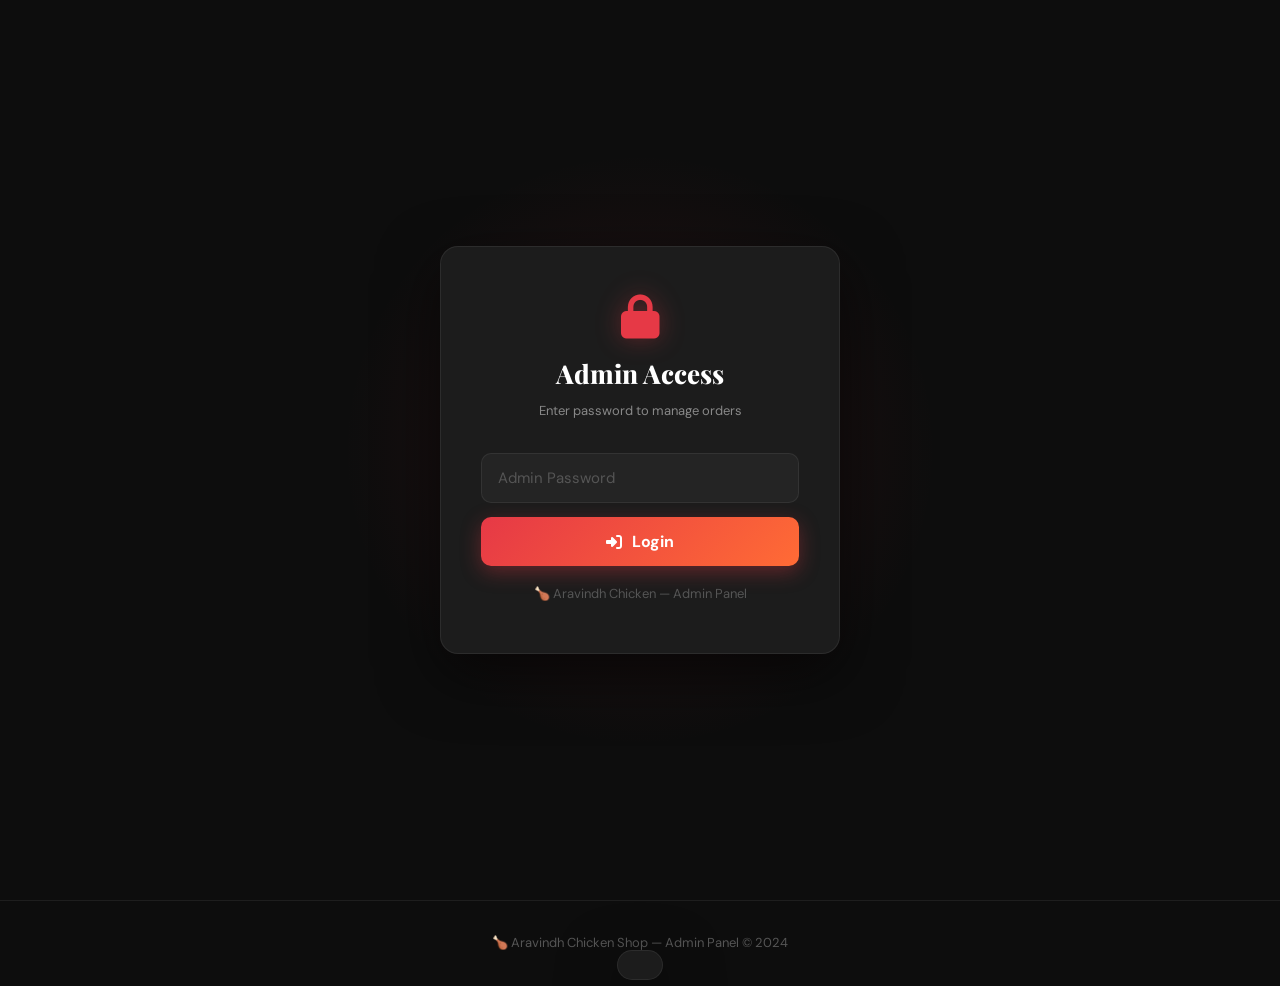
<file: admin.html>
<!DOCTYPE html>
<html lang="en">
<head>
  <meta charset="UTF-8">
  <meta name="viewport" content="width=device-width, initial-scale=1.0">
  <title>🔐 Admin Dashboard – Aravindh Chicken</title>
  <link rel="stylesheet" href="styles.css">
  <link rel="stylesheet" href="https://cdnjs.cloudflare.com/ajax/libs/font-awesome/6.4.0/css/all.min.css">
</head>
<body>

  <!-- Login Section -->
  <div class="login-container" id="loginContainer">
    <div class="login-card">
      <div class="login-header">
        <i class="fas fa-lock"></i>
        <h1>Admin Access</h1>
        <p style="color:var(--text-muted);font-size:13px;margin-top:6px;">Enter password to manage orders</p>
      </div>
      <form onsubmit="handleLogin(event)">
        <input type="password" id="passwordInput" placeholder="Admin Password" required>
        <button type="submit" class="login-btn">
          <i class="fas fa-sign-in-alt"></i> Login
        </button>
      </form>
      <p class="login-hint">🍗 Aravindh Chicken — Admin Panel</p>
    </div>
  </div>

  <!-- Admin Dashboard -->
  <div class="admin-container" id="adminContainer" style="display:none;">

    <!-- Admin Navbar -->
    <nav class="navbar admin-navbar">
      <div class="nav-container">
        <div class="logo">
          <i class="fas fa-drumstick-bite"></i>
          <span>Aravindh <em style="color:rgba(255,255,255,0.8);font-style:normal;">Admin</em></span>
        </div>
        <div class="nav-links">
          <button class="logout-btn" onclick="handleLogout()">
            <i class="fas fa-sign-out-alt"></i> Logout
          </button>
        </div>
      </div>
    </nav>

    <!-- Admin Content -->
    <section class="admin-section">
      <div class="container">
        <div class="section-header">
          <div class="section-tag">Dashboard</div>
          <h1>Order Management</h1>
          <p>View and manage all customer orders in real-time</p>
        </div>

        <!-- Controls -->
        <div class="admin-controls">
          <input type="text" id="searchOrders" placeholder="Search by Order ID, Name or Phone…" onkeyup="filterOrders()">
          <select id="statusFilter" onchange="filterOrders()">
            <option value="">All Status</option>
            <option value="Pending">Pending</option>
            <option value="Accepted">Accepted</option>
            <option value="Preparing">Preparing</option>
            <option value="Out For Delivery">Out For Delivery</option>
            <option value="Delivered">Delivered</option>
            <option value="Cancelled">Cancelled</option>
          </select>
        </div>

        <div class="admin-top-actions">
          <button class="refresh-btn" onclick="manualRefresh()">
            <i class="fas fa-rotate-right"></i> Refresh Orders
          </button>
        </div>

        <div class="orders-container" id="ordersContainer">
          <!-- Orders loaded dynamically -->
        </div>
      </div>
    </section>

  </div>

  <!-- Loading -->
  <div class="loading-overlay" id="loadingOverlay">
    <div class="spinner"></div>
    <p>Loading...</p>
  </div>

  <!-- Toast -->
  <div class="toast" id="toast"></div>

  <!-- Footer -->
  <footer class="footer">
    <p>🍗 Aravindh Chicken Shop — Admin Panel &copy; 2024</p>
  </footer>

  <script src="admin.js"></script>
</body>
</html>
</file>
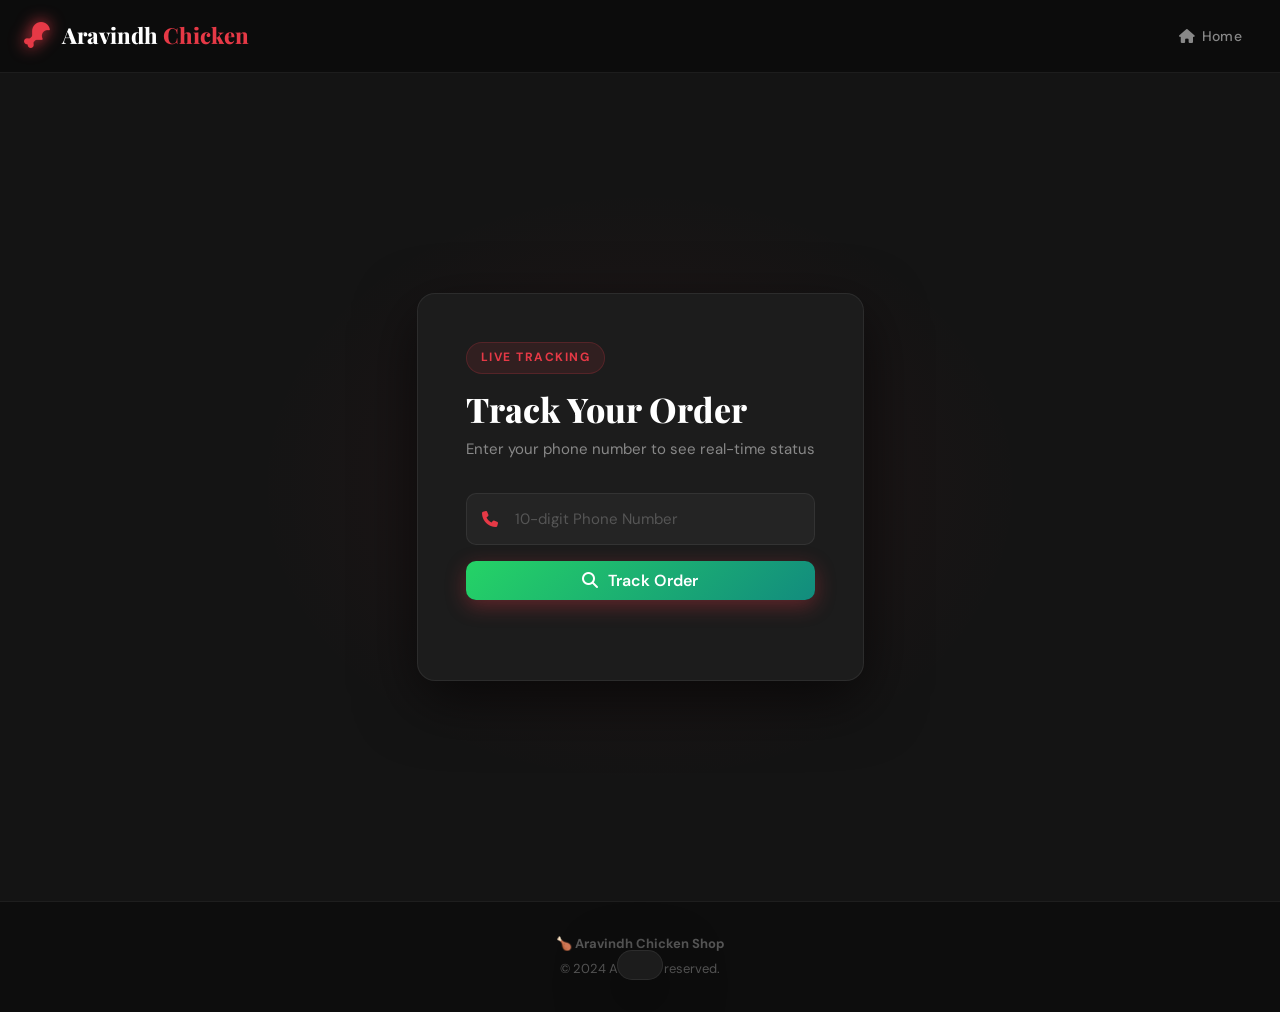
<file: track.html>
<!DOCTYPE html>
<html lang="en">
<head>
  <meta charset="UTF-8">
  <meta name="viewport" content="width=device-width, initial-scale=1.0">
  <title>📦 Track Your Order – Aravindh Chicken</title>
  <link rel="stylesheet" href="styles.css">
  <link rel="stylesheet" href="https://cdnjs.cloudflare.com/ajax/libs/font-awesome/6.4.0/css/all.min.css">
</head>
<body>

  <!-- Navigation -->
  <nav class="navbar">
    <div class="nav-container">
      <a class="logo" href="index.html">
        <i class="fas fa-drumstick-bite"></i>
        <span>Aravindh <em>Chicken</em></span>
      </a>
      <div class="nav-links">
        <a href="index.html" class="nav-link">
          <i class="fas fa-home"></i> <span>Home</span>
        </a>
      </div>
    </div>
  </nav>

  <!-- Track Section -->
  <section class="track-section">
    <div class="container">
      <div class="track-card">
        <div class="section-header" style="text-align:left;margin-bottom:0;">
          <div class="section-tag">Live Tracking</div>
          <h2 style="font-family:'Playfair Display',serif;font-size:clamp(24px,4vw,34px);color:var(--white);font-weight:800;margin-bottom:8px;">
            Track Your Order
          </h2>
          <p style="color:var(--text-muted);font-size:15px;margin:0;">Enter your phone number to see real-time status</p>
        </div>

        <form class="track-form" onsubmit="handleTrack(event)">
          <div class="input-group">
            <i class="fas fa-phone"></i>
            <input type="tel" id="trackPhone" placeholder="10-digit Phone Number" required>
          </div>
          <button type="submit" class="track-btn">
            <i class="fas fa-search"></i> Track Order
          </button>
        </form>

        <div id="trackResult" class="track-result"></div>
      </div>
    </div>
  </section>

  <!-- Loading -->
  <div class="loading-overlay" id="loadingOverlay">
    <div class="spinner"></div>
    <p>Tracking your order...</p>
  </div>

  <!-- Toast -->
  <div class="toast" id="toast"></div>

  <!-- Footer -->
  <footer class="footer">
    <p>🍗 <strong>Aravindh Chicken Shop</strong></p>
    <p>&copy; 2024 All rights reserved.</p>
  </footer>

  <script src="track.js"></script>
</body>
</html>
</file>
<file: styles.css>
/* ==================== GOOGLE FONTS ==================== */
@import url('https://fonts.googleapis.com/css2?family=Playfair+Display:wght@700;800;900&family=DM+Sans:wght@300;400;500;600;700&display=swap');

/* ==================== CSS VARIABLES ==================== */
:root {
  --primary: #e63946;
  --primary-dark: #c1121f;
  --primary-glow: rgba(230, 57, 70, 0.35);
  --secondary: #25D366;
  --secondary-dark: #128C7E;
  --accent: #ff6b35;
  --gold: #f4a261;
  --dark: #0d0d0d;
  --dark2: #141414;
  --dark3: #1c1c1c;
  --dark4: #242424;
  --light: #f8f8f8;
  --white: #ffffff;
  --gray: rgba(255,255,255,0.08);
  --gray2: rgba(255,255,255,0.15);
  --text-main: #f0f0f0;
  --text-muted: #888;
  --text-dim: #555;
  --border: rgba(255,255,255,0.07);
  --shadow: 0 8px 40px rgba(0,0,0,0.4);
  --shadow-lg: 0 20px 60px rgba(0,0,0,0.6);
  --radius: 18px;
  --radius-sm: 10px;
  --glow-red: 0 0 30px rgba(230,57,70,0.4);
  --transition: all 0.35s cubic-bezier(0.4, 0, 0.2, 1);
}

/* ==================== RESET & BASE ==================== */
*, *::before, *::after {
  margin: 0;
  padding: 0;
  box-sizing: border-box;
}

html {
  scroll-behavior: smooth;
  -webkit-text-size-adjust: 100%;
}

body {
  font-family: 'DM Sans', sans-serif;
  background: var(--dark);
  color: var(--text-main);
  line-height: 1.6;
  overflow-x: hidden;
  min-height: 100vh;
}

/* Scrollbar */
::-webkit-scrollbar { width: 6px; }
::-webkit-scrollbar-track { background: var(--dark2); }
::-webkit-scrollbar-thumb { background: var(--primary); border-radius: 3px; }

.container {
  max-width: 1280px;
  margin: 0 auto;
  padding: 0 24px;
}

/* ==================== NAVIGATION ==================== */
.navbar {
  background: rgba(13, 13, 13, 0.85);
  backdrop-filter: blur(20px);
  -webkit-backdrop-filter: blur(20px);
  border-bottom: 1px solid var(--border);
  position: sticky;
  top: 0;
  z-index: 1000;
  transition: var(--transition);
}

.nav-container {
  max-width: 1280px;
  margin: 0 auto;
  padding: 0 24px;
  display: flex;
  justify-content: space-between;
  align-items: center;
  height: 72px;
}

.logo {
  display: flex;
  align-items: center;
  gap: 12px;
  font-family: 'Playfair Display', serif;
  font-size: 22px;
  font-weight: 800;
  color: var(--white);
  cursor: pointer;
  text-decoration: none;
}

.logo i {
  font-size: 26px;
  color: var(--primary);
  filter: drop-shadow(0 0 8px var(--primary));
}

.logo span em {
  color: var(--primary);
  font-style: normal;
}

.nav-links {
  display: flex;
  align-items: center;
  gap: 8px;
}

.nav-link {
  text-decoration: none;
  color: var(--text-muted);
  font-weight: 500;
  font-size: 14px;
  transition: var(--transition);
  display: flex;
  align-items: center;
  gap: 6px;
  padding: 8px 14px;
  border-radius: var(--radius-sm);
  letter-spacing: 0.3px;
}

.nav-link:hover {
  color: var(--white);
  background: var(--gray);
}

.track-btn {
  background: linear-gradient(135deg, var(--secondary), var(--secondary-dark)) !important;
  color: var(--white) !important;
  padding: 9px 18px !important;
  font-weight: 600 !important;
}

.track-btn:hover {
  transform: translateY(-1px);
  box-shadow: 0 6px 20px rgba(37, 211, 102, 0.3) !important;
}

.cart-icon {
  position: relative;
  background: var(--primary);
  color: var(--white);
  border: none;
  padding: 11px 16px;
  border-radius: var(--radius-sm);
  cursor: pointer;
  font-size: 16px;
  transition: var(--transition);
  box-shadow: 0 4px 15px var(--primary-glow);
}

.cart-icon:hover {
  background: var(--primary-dark);
  transform: translateY(-2px);
  box-shadow: var(--glow-red);
}

.cart-count {
  position: absolute;
  top: -8px;
  right: -8px;
  background: var(--secondary);
  color: white;
  border-radius: 50%;
  width: 22px;
  height: 22px;
  display: flex;
  align-items: center;
  justify-content: center;
  font-size: 11px;
  font-weight: 700;
  border: 2px solid var(--dark);
  animation: badge-pop 0.3s ease;
}

@keyframes badge-pop {
  0% { transform: scale(0); }
  70% { transform: scale(1.2); }
  100% { transform: scale(1); }
}

/* ==================== HERO ==================== */
.hero {
  position: relative;
  min-height: 92vh;
  display: flex;
  align-items: center;
  justify-content: center;
  overflow: hidden;
  background: var(--dark);
}

.hero-bg {
  position: absolute;
  inset: 0;
  background:
    radial-gradient(ellipse 60% 80% at 70% 50%, rgba(230, 57, 70, 0.18) 0%, transparent 60%),
    radial-gradient(ellipse 40% 50% at 10% 80%, rgba(244, 162, 97, 0.1) 0%, transparent 50%),
    var(--dark);
}

.hero-grid {
  position: absolute;
  inset: 0;
  background-image:
    linear-gradient(rgba(255,255,255,0.02) 1px, transparent 1px),
    linear-gradient(90deg, rgba(255,255,255,0.02) 1px, transparent 1px);
  background-size: 60px 60px;
  mask-image: radial-gradient(ellipse at center, rgba(0,0,0,0.5) 0%, transparent 70%);
}

.hero-orb {
  position: absolute;
  border-radius: 50%;
  filter: blur(80px);
  animation: orb-float 8s ease-in-out infinite;
  pointer-events: none;
}

.hero-orb-1 {
  width: 500px; height: 500px;
  background: radial-gradient(circle, rgba(230,57,70,0.25) 0%, transparent 70%);
  right: -100px; top: -100px;
  animation-delay: 0s;
}

.hero-orb-2 {
  width: 300px; height: 300px;
  background: radial-gradient(circle, rgba(255,107,53,0.2) 0%, transparent 70%);
  left: 10%; bottom: 10%;
  animation-delay: -4s;
}

@keyframes orb-float {
  0%, 100% { transform: translate(0, 0) scale(1); }
  33% { transform: translate(30px, -40px) scale(1.05); }
  66% { transform: translate(-20px, 20px) scale(0.95); }
}

.hero-inner {
  position: relative;
  z-index: 2;
  display: grid;
  grid-template-columns: 1fr 1fr;
  align-items: center;
  gap: 60px;
  max-width: 1280px;
  width: 100%;
  padding: 0 24px;
}

.hero-content { max-width: 560px; }

.hero-tag {
  display: inline-flex;
  align-items: center;
  gap: 8px;
  background: rgba(230, 57, 70, 0.12);
  border: 1px solid rgba(230, 57, 70, 0.3);
  color: var(--primary);
  padding: 6px 16px;
  border-radius: 50px;
  font-size: 13px;
  font-weight: 600;
  letter-spacing: 0.5px;
  margin-bottom: 28px;
  animation: fade-in-up 0.6s ease 0.1s both;
}

.hero-tag span { animation: blink 2s ease-in-out infinite; }
@keyframes blink {
  0%, 100% { opacity: 1; }
  50% { opacity: 0.4; }
}

.hero h1 {
  font-family: 'Playfair Display', serif;
  font-size: clamp(42px, 5vw, 70px);
  font-weight: 900;
  line-height: 1.05;
  color: var(--white);
  margin-bottom: 22px;
  animation: fade-in-up 0.6s ease 0.2s both;
}

.hero h1 .highlight {
  background: linear-gradient(135deg, var(--primary), var(--accent));
  -webkit-background-clip: text;
  -webkit-text-fill-color: transparent;
  background-clip: text;
}

.hero p {
  font-size: 18px;
  color: var(--text-muted);
  margin-bottom: 38px;
  line-height: 1.7;
  animation: fade-in-up 0.6s ease 0.3s both;
  max-width: 420px;
}

.hero-btns {
  display: flex;
  gap: 16px;
  flex-wrap: wrap;
  animation: fade-in-up 0.6s ease 0.4s both;
}

.cta-btn {
  background: linear-gradient(135deg, var(--primary), var(--accent));
  color: var(--white);
  border: none;
  padding: 16px 36px;
  font-size: 16px;
  border-radius: var(--radius-sm);
  cursor: pointer;
  font-weight: 700;
  font-family: 'DM Sans', sans-serif;
  transition: var(--transition);
  box-shadow: 0 8px 25px var(--primary-glow);
  letter-spacing: 0.3px;
}

.cta-btn:hover {
  transform: translateY(-3px);
  box-shadow: 0 14px 35px rgba(230,57,70,0.5);
}

.cta-secondary {
  background: transparent;
  color: var(--text-main);
  border: 1px solid var(--border);
  padding: 16px 36px;
  font-size: 16px;
  border-radius: var(--radius-sm);
  cursor: pointer;
  font-weight: 600;
  font-family: 'DM Sans', sans-serif;
  transition: var(--transition);
}

.cta-secondary:hover {
  border-color: var(--gray2);
  background: var(--gray);
  transform: translateY(-2px);
}

.hero-stats {
  display: flex;
  gap: 32px;
  margin-top: 48px;
  padding-top: 32px;
  border-top: 1px solid var(--border);
  animation: fade-in-up 0.6s ease 0.5s both;
}

.stat-item { text-align: left; }
.stat-num {
  font-family: 'Playfair Display', serif;
  font-size: 28px;
  font-weight: 800;
  color: var(--white);
  line-height: 1;
}

.stat-label {
  font-size: 12px;
  color: var(--text-muted);
  margin-top: 4px;
  letter-spacing: 0.5px;
}

/* Hero Visual */
.hero-visual {
  display: flex;
  justify-content: center;
  align-items: center;
  position: relative;
  animation: fade-in-up 0.6s ease 0.3s both;
}

.hero-plate {
  position: relative;
  width: 420px;
  height: 420px;
}

.plate-ring {
  position: absolute;
  inset: 0;
  border-radius: 50%;
  border: 1px solid rgba(230,57,70,0.2);
  animation: ring-pulse 3s ease-in-out infinite;
}

.plate-ring:nth-child(2) {
  inset: -20px;
  border-color: rgba(230,57,70,0.1);
  animation-delay: -1s;
}

.plate-ring:nth-child(3) {
  inset: -40px;
  border-color: rgba(230,57,70,0.05);
  animation-delay: -2s;
}

@keyframes ring-pulse {
  0%, 100% { transform: scale(1); opacity: 1; }
  50% { transform: scale(1.03); opacity: 0.7; }
}

.plate-center {
  position: absolute;
  inset: 40px;
  background: radial-gradient(circle at 40% 40%, var(--dark3), var(--dark2));
  border-radius: 50%;
  border: 1px solid rgba(255,255,255,0.05);
  display: flex;
  align-items: center;
  justify-content: center;
  box-shadow: 0 20px 60px rgba(0,0,0,0.6), inset 0 1px 0 rgba(255,255,255,0.05);
  overflow: hidden;
}

.plate-emoji {
  font-size: 130px;
  animation: bob 4s ease-in-out infinite;
  filter: drop-shadow(0 10px 30px rgba(230,57,70,0.5));
}

@keyframes bob {
  0%, 100% { transform: translateY(0) rotate(-5deg); }
  50% { transform: translateY(-18px) rotate(5deg); }
}

.floating-badge {
  position: absolute;
  background: var(--dark3);
  border: 1px solid var(--border);
  backdrop-filter: blur(10px);
  border-radius: var(--radius-sm);
  padding: 10px 16px;
  display: flex;
  align-items: center;
  gap: 10px;
  font-size: 13px;
  font-weight: 600;
  color: var(--text-main);
  white-space: nowrap;
  animation: float-badge 4s ease-in-out infinite;
  box-shadow: var(--shadow);
}

.floating-badge .fb-icon { font-size: 22px; }

.badge-1 { top: 15%; right: -20px; animation-delay: 0s; }
.badge-2 { bottom: 20%; left: -20px; animation-delay: -2s; }

@keyframes float-badge {
  0%, 100% { transform: translateY(0); }
  50% { transform: translateY(-10px); }
}

@keyframes fade-in-up {
  from { opacity: 0; transform: translateY(24px); }
  to { opacity: 1; transform: translateY(0); }
}

/* ==================== PRODUCTS SECTION ==================== */
.products {
  padding: 100px 24px;
  background: var(--dark2);
  position: relative;
}

.products::before {
  content: '';
  position: absolute;
  top: 0; left: 0; right: 0;
  height: 1px;
  background: linear-gradient(90deg, transparent, rgba(230,57,70,0.5), transparent);
}

.section-header {
  text-align: center;
  margin-bottom: 60px;
}

.section-tag {
  display: inline-block;
  background: rgba(230, 57, 70, 0.1);
  color: var(--primary);
  padding: 5px 14px;
  border-radius: 50px;
  font-size: 12px;
  font-weight: 700;
  letter-spacing: 1.5px;
  text-transform: uppercase;
  margin-bottom: 16px;
  border: 1px solid rgba(230,57,70,0.2);
}

.section-header h2 {
  font-family: 'Playfair Display', serif;
  font-size: clamp(30px, 4vw, 48px);
  font-weight: 800;
  color: var(--white);
  margin-bottom: 14px;
  line-height: 1.15;
}

.section-header p {
  font-size: 17px;
  color: var(--text-muted);
  max-width: 480px;
  margin: 0 auto;
}

.products-grid {
  display: grid;
  grid-template-columns: repeat(auto-fill, minmax(300px, 1fr));
  gap: 28px;
  max-width: 1280px;
  margin: 0 auto;
}

.product-card {
  background: var(--dark3);
  border: 1px solid var(--border);
  border-radius: var(--radius);
  overflow: hidden;
  transition: var(--transition);
  cursor: pointer;
  position: relative;
  group: '';
}

.product-card:hover {
  transform: translateY(-8px);
  border-color: rgba(230,57,70,0.3);
  box-shadow: 0 20px 50px rgba(0,0,0,0.5), 0 0 0 1px rgba(230,57,70,0.1);
}

.product-card:hover .product-image {
  transform: scale(1.08);
}

.product-img-wrap {
  overflow: hidden;
  position: relative;
  height: 230px;
}

.product-image {
  width: 100%;
  height: 100%;
  object-fit: cover;
  transition: transform 0.5s cubic-bezier(0.4,0,0.2,1);
  display: block;
}

.product-img-overlay {
  position: absolute;
  inset: 0;
  background: linear-gradient(to top, rgba(13,13,13,0.7) 0%, transparent 50%);
}

.product-badge {
  position: absolute;
  top: 14px;
  right: 14px;
  background: var(--primary);
  color: var(--white);
  padding: 5px 12px;
  border-radius: 50px;
  font-size: 11px;
  font-weight: 700;
  letter-spacing: 0.5px;
  box-shadow: 0 4px 12px var(--primary-glow);
  text-transform: uppercase;
}

.product-info {
  padding: 22px 22px 20px;
}

.product-info h3 {
  font-family: 'Playfair Display', serif;
  font-size: 20px;
  font-weight: 700;
  color: var(--white);
  margin-bottom: 8px;
  letter-spacing: 0.2px;
}

.product-info p {
  color: var(--text-muted);
  font-size: 13.5px;
  line-height: 1.6;
  margin-bottom: 18px;
}

.product-footer {
  display: flex;
  justify-content: space-between;
  align-items: center;
  padding-top: 16px;
  border-top: 1px solid var(--border);
}

.price {
  font-family: 'Playfair Display', serif;
  font-size: 26px;
  font-weight: 800;
  color: var(--primary);
}

.price-label {
  font-size: 12px;
  color: var(--text-dim);
  font-weight: 400;
  display: block;
  line-height: 1;
  margin-bottom: 2px;
}

.add-to-cart-btn {
  background: linear-gradient(135deg, var(--primary), var(--accent));
  color: var(--white);
  border: none;
  padding: 11px 22px;
  border-radius: var(--radius-sm);
  cursor: pointer;
  font-weight: 700;
  font-family: 'DM Sans', sans-serif;
  font-size: 14px;
  transition: var(--transition);
  display: flex;
  align-items: center;
  gap: 7px;
  box-shadow: 0 4px 15px var(--primary-glow);
}

.add-to-cart-btn:hover {
  transform: scale(1.05);
  box-shadow: 0 6px 20px rgba(230,57,70,0.5);
}

/* ==================== CART SIDEBAR ==================== */
.cart-sidebar {
  position: fixed;
  right: -480px;
  top: 0;
  width: 460px;
  height: 100vh;
  background: var(--dark2);
  border-left: 1px solid var(--border);
  z-index: 2000;
  transition: all 0.4s cubic-bezier(0.4,0,0.2,1);
  display: flex;
  flex-direction: column;
  overflow: hidden;
  box-shadow: -20px 0 60px rgba(0,0,0,0.6);
}

.cart-sidebar.active { right: 0; }

.cart-header {
  background: linear-gradient(135deg, var(--primary), var(--primary-dark));
  color: var(--white);
  padding: 22px 24px;
  display: flex;
  justify-content: space-between;
  align-items: center;
  flex-shrink: 0;
}

.cart-header h2 {
  font-family: 'Playfair Display', serif;
  font-size: 22px;
  font-weight: 700;
}

.close-btn {
  background: rgba(255,255,255,0.15);
  border: none;
  color: var(--white);
  width: 38px;
  height: 38px;
  border-radius: 50%;
  cursor: pointer;
  font-size: 17px;
  transition: var(--transition);
  display: flex;
  align-items: center;
  justify-content: center;
}

.close-btn:hover { background: rgba(255,255,255,0.25); transform: rotate(90deg); }

.cart-content {
  flex: 1;
  overflow-y: auto;
  padding: 20px 24px;
}

.cart-items { margin-bottom: 20px; }

.empty-cart {
  text-align: center;
  color: var(--text-dim);
  padding: 60px 20px;
  font-size: 15px;
}

.empty-cart::before {
  content: '🛒';
  display: block;
  font-size: 48px;
  margin-bottom: 16px;
  opacity: 0.4;
}

.cart-item {
  background: var(--dark3);
  border: 1px solid var(--border);
  padding: 14px 16px;
  border-radius: var(--radius-sm);
  margin-bottom: 10px;
  display: flex;
  justify-content: space-between;
  align-items: center;
  animation: slideIn 0.25s ease;
}

@keyframes slideIn {
  from { opacity: 0; transform: translateX(20px); }
  to { opacity: 1; transform: translateX(0); }
}

.cart-item-name { font-weight: 600; color: var(--text-main); margin-bottom: 4px; font-size: 14px; }
.cart-item-price { color: var(--primary); font-weight: 700; font-size: 15px; }

.cart-item-remove {
  background: none;
  border: none;
  color: var(--text-dim);
  cursor: pointer;
  font-size: 15px;
  padding: 6px;
  border-radius: 6px;
  transition: var(--transition);
}

.cart-item-remove:hover { color: var(--primary); background: rgba(230,57,70,0.1); }

.cart-summary {
  background: var(--dark3);
  border: 1px solid var(--border);
  padding: 18px;
  border-radius: var(--radius-sm);
  margin-bottom: 20px;
}

.summary-item {
  display: flex;
  justify-content: space-between;
  margin-bottom: 10px;
  font-size: 14px;
  color: var(--text-muted);
}

.summary-item.total {
  font-size: 18px;
  font-weight: 700;
  border-top: 1px solid var(--border);
  padding-top: 12px;
  margin-top: 12px;
  color: var(--white);
  margin-bottom: 0;
}

.summary-item.total span:last-child { color: var(--primary); }

.checkout-form {
  padding: 0 24px 24px;
  display: flex;
  flex-direction: column;
  gap: 12px;
  flex-shrink: 0;
}

.checkout-form input,
.checkout-form textarea {
  padding: 13px 16px;
  background: var(--dark3);
  border: 1px solid var(--border);
  border-radius: var(--radius-sm);
  font-family: 'DM Sans', sans-serif;
  font-size: 14px;
  color: var(--text-main);
  transition: var(--transition);
}

.checkout-form input::placeholder,
.checkout-form textarea::placeholder { color: var(--text-dim); }

.checkout-form input:focus,
.checkout-form textarea:focus {
  outline: none;
  border-color: var(--primary);
  box-shadow: 0 0 0 3px var(--primary-glow);
  background: var(--dark4);
}

.checkout-form textarea { resize: vertical; min-height: 70px; }

.checkout-btn {
  background: linear-gradient(135deg, var(--primary), var(--accent));
  color: var(--white);
  border: none;
  padding: 15px;
  border-radius: var(--radius-sm);
  font-weight: 700;
  font-size: 15px;
  font-family: 'DM Sans', sans-serif;
  cursor: pointer;
  transition: var(--transition);
  display: flex;
  align-items: center;
  justify-content: center;
  gap: 10px;
  box-shadow: 0 6px 20px var(--primary-glow);
  letter-spacing: 0.3px;
}

.checkout-btn:hover {
  transform: translateY(-2px);
  box-shadow: 0 10px 28px rgba(230,57,70,0.4);
}

/* ==================== ABOUT SECTION ==================== */
.about {
  padding: 100px 24px;
  background: var(--dark);
  position: relative;
  overflow: hidden;
}

.about::before {
  content: '';
  position: absolute;
  top: 0; left: 0; right: 0;
  height: 1px;
  background: linear-gradient(90deg, transparent, rgba(244,162,97,0.4), transparent);
}

.about h2 {
  font-family: 'Playfair Display', serif;
  font-size: clamp(28px, 3.5vw, 44px);
  text-align: center;
  margin-bottom: 60px;
  color: var(--white);
  font-weight: 800;
}

.about-grid {
  display: grid;
  grid-template-columns: repeat(auto-fit, minmax(240px, 1fr));
  gap: 24px;
  max-width: 1280px;
  margin: 0 auto;
}

.about-card {
  text-align: center;
  padding: 36px 28px;
  border-radius: var(--radius);
  background: var(--dark3);
  border: 1px solid var(--border);
  transition: var(--transition);
  position: relative;
  overflow: hidden;
}

.about-card::before {
  content: '';
  position: absolute;
  top: 0; left: 0; right: 0;
  height: 3px;
  background: linear-gradient(135deg, var(--primary), var(--accent));
  transform: scaleX(0);
  transition: var(--transition);
  border-radius: 3px 3px 0 0;
}

.about-card:hover {
  transform: translateY(-8px);
  border-color: rgba(230,57,70,0.2);
  box-shadow: 0 16px 40px rgba(0,0,0,0.4);
}

.about-card:hover::before { transform: scaleX(1); }

.about-card i {
  font-size: 40px;
  color: var(--primary);
  margin-bottom: 20px;
  display: block;
  filter: drop-shadow(0 0 10px var(--primary-glow));
}

.about-card h3 {
  font-family: 'Playfair Display', serif;
  font-size: 19px;
  margin-bottom: 12px;
  color: var(--white);
  font-weight: 700;
}

.about-card p {
  color: var(--text-muted);
  line-height: 1.6;
  font-size: 14px;
}

/* ==================== TRACK SECTION ==================== */
.track-section {
  padding: 80px 24px;
  background: var(--dark2);
  min-height: calc(100vh - 72px);
  display: flex;
  align-items: center;
  position: relative;
}

.track-section::before {
  content: '';
  position: absolute;
  inset: 0;
  background: radial-gradient(ellipse 50% 60% at 50% 50%, rgba(230,57,70,0.07) 0%, transparent 60%);
  pointer-events: none;
}

.track-card {
  background: var(--dark3);
  border: 1px solid var(--border);
  border-radius: var(--radius);
  padding: 48px;
  box-shadow: var(--shadow-lg);
  max-width: 640px;
  margin: 0 auto;
  width: 100%;
  position: relative;
}

.track-form {
  display: flex;
  flex-direction: column;
  gap: 16px;
  margin: 32px 0;
}

.input-group {
  position: relative;
  display: flex;
  align-items: center;
}

.input-group i {
  position: absolute;
  left: 16px;
  color: var(--primary);
  font-size: 16px;
  z-index: 1;
}

.input-group input {
  width: 100%;
  padding: 15px 15px 15px 48px;
  background: var(--dark4);
  border: 1px solid var(--border);
  border-radius: var(--radius-sm);
  font-family: 'DM Sans', sans-serif;
  font-size: 15px;
  color: var(--text-main);
  transition: var(--transition);
}

.input-group input::placeholder { color: var(--text-dim); }

.input-group input:focus {
  outline: none;
  border-color: var(--primary);
  box-shadow: 0 0 0 3px var(--primary-glow);
  background: var(--dark3);
}

.track-btn {
  background: linear-gradient(135deg, var(--primary), var(--accent));
  color: var(--white);
  border: none;
  padding: 15px;
  border-radius: var(--radius-sm);
  font-size: 16px;
  font-weight: 700;
  font-family: 'DM Sans', sans-serif;
  cursor: pointer;
  transition: var(--transition);
  display: flex;
  align-items: center;
  justify-content: center;
  gap: 10px;
  box-shadow: 0 6px 20px var(--primary-glow);
}

.track-btn:hover {
  transform: translateY(-2px);
  box-shadow: 0 10px 28px rgba(230,57,70,0.4);
}

.track-result { margin-top: 28px; }

.order-details {
  background: var(--dark4);
  border: 1px solid var(--border);
  padding: 24px;
  border-radius: var(--radius-sm);
  margin-bottom: 20px;
}

.order-header {
  display: flex;
  justify-content: space-between;
  align-items: flex-start;
  margin-bottom: 20px;
  padding-bottom: 16px;
  border-bottom: 1px solid var(--border);
  gap: 12px;
  flex-wrap: wrap;
}

.order-id {
  font-family: 'DM Sans', monospace;
  font-size: 16px;
  font-weight: 700;
  color: var(--white);
}

.order-card-time {
  font-size: 12px;
  color: var(--text-dim);
  margin-top: 4px;
}

.status-badge {
  display: inline-block;
  padding: 6px 14px;
  border-radius: 50px;
  font-size: 12px;
  font-weight: 700;
  text-transform: uppercase;
  letter-spacing: 0.5px;
  flex-shrink: 0;
}

.status-pending    { background: rgba(255, 193, 7, 0.15); color: #ffc107; border: 1px solid rgba(255,193,7,0.3); }
.status-accepted   { background: rgba(13, 110, 253, 0.15); color: #6ea8fe; border: 1px solid rgba(110,168,254,0.3); }
.status-preparing  { background: rgba(108, 117, 125, 0.15); color: #adb5bd; border: 1px solid rgba(173,181,189,0.2); }
.status-out        { background: rgba(111, 66, 193, 0.15); color: #c9a5f0; border: 1px solid rgba(201,165,240,0.3); }
.status-delivered  { background: rgba(37, 211, 102, 0.12); color: #25D366; border: 1px solid rgba(37,211,102,0.3); }
.status-cancelled  { background: rgba(230, 57, 70, 0.12); color: var(--primary); border: 1px solid rgba(230,57,70,0.3); }

.order-detail-row {
  display: flex;
  justify-content: space-between;
  align-items: flex-start;
  padding: 10px 0;
  border-bottom: 1px solid rgba(255,255,255,0.04);
  gap: 12px;
}

.order-detail-row:last-child { border-bottom: none; }
.order-detail-label { font-weight: 600; color: var(--text-dim); font-size: 13px; flex-shrink: 0; }
.order-detail-value { color: var(--text-main); font-weight: 500; text-align: right; font-size: 14px; }

.status-timeline {
  background: var(--dark4);
  border: 1px solid var(--border);
  padding: 24px;
  border-radius: var(--radius-sm);
  margin-bottom: 20px;
}

.status-timeline h3 {
  font-family: 'Playfair Display', serif;
  color: var(--white);
  margin-bottom: 24px;
  font-size: 18px;
}

.timeline-item {
  display: flex;
  align-items: flex-start;
  margin-bottom: 20px;
  position: relative;
}

.timeline-item:last-child { margin-bottom: 0; }

.timeline-item::before {
  content: '';
  position: absolute;
  left: 15px;
  top: 36px;
  bottom: -20px;
  width: 2px;
  background: var(--border);
}

.timeline-item.completed::before { background: rgba(37,211,102,0.4); }
.timeline-item:last-child::before { display: none; }

.timeline-dot {
  width: 32px;
  height: 32px;
  background: var(--dark3);
  border: 2px solid var(--border);
  border-radius: 50%;
  margin-right: 18px;
  display: flex;
  align-items: center;
  justify-content: center;
  font-size: 13px;
  flex-shrink: 0;
  z-index: 1;
  transition: var(--transition);
}

.timeline-item.completed .timeline-dot {
  background: rgba(37,211,102,0.15);
  border-color: var(--secondary);
}

.timeline-title { font-weight: 600; color: var(--text-main); margin-bottom: 3px; font-size: 14px; }
.timeline-time { font-size: 12px; color: var(--text-dim); }
.timeline-item.completed .timeline-time { color: var(--secondary); }

.order-actions {
  display: flex;
  gap: 12px;
  flex-wrap: wrap;
}

.action-btn {
  flex: 1;
  min-width: 140px;
  padding: 12px 16px;
  border: 1px solid rgba(230,57,70,0.4);
  background: rgba(230,57,70,0.08);
  color: var(--primary);
  border-radius: var(--radius-sm);
  font-weight: 600;
  font-family: 'DM Sans', sans-serif;
  cursor: pointer;
  transition: var(--transition);
  display: flex;
  align-items: center;
  justify-content: center;
  gap: 8px;
  font-size: 14px;
}

.action-btn:hover {
  background: var(--primary);
  color: var(--white);
  border-color: var(--primary);
  box-shadow: 0 6px 20px var(--primary-glow);
}

/* ==================== ADMIN ==================== */
.login-container {
  min-height: 100vh;
  display: flex;
  align-items: center;
  justify-content: center;
  background: var(--dark);
  position: relative;
  overflow: hidden;
}

.login-container::before {
  content: '';
  position: absolute;
  width: 600px; height: 600px;
  background: radial-gradient(circle, rgba(230,57,70,0.12) 0%, transparent 70%);
  top: 50%; left: 50%;
  transform: translate(-50%, -50%);
  pointer-events: none;
}

.login-card {
  background: var(--dark3);
  border: 1px solid var(--border);
  padding: 48px 40px;
  border-radius: var(--radius);
  box-shadow: var(--shadow-lg);
  max-width: 400px;
  width: 100%;
  position: relative;
  z-index: 1;
}

.login-header {
  text-align: center;
  margin-bottom: 32px;
}

.login-header i {
  font-size: 44px;
  color: var(--primary);
  margin-bottom: 14px;
  display: block;
  filter: drop-shadow(0 0 12px var(--primary-glow));
}

.login-header h1 {
  font-family: 'Playfair Display', serif;
  font-size: 26px;
  color: var(--white);
  font-weight: 800;
}

.login-card form {
  display: flex;
  flex-direction: column;
  gap: 14px;
}

.login-card input {
  padding: 14px 16px;
  background: var(--dark4);
  border: 1px solid var(--border);
  border-radius: var(--radius-sm);
  font-family: 'DM Sans', sans-serif;
  font-size: 15px;
  color: var(--text-main);
  transition: var(--transition);
}

.login-card input::placeholder { color: var(--text-dim); }
.login-card input:focus {
  outline: none;
  border-color: var(--primary);
  box-shadow: 0 0 0 3px var(--primary-glow);
}

.login-btn {
  background: linear-gradient(135deg, var(--primary), var(--accent));
  color: var(--white);
  border: none;
  padding: 14px;
  border-radius: var(--radius-sm);
  font-size: 16px;
  font-weight: 700;
  font-family: 'DM Sans', sans-serif;
  cursor: pointer;
  transition: var(--transition);
  display: flex;
  align-items: center;
  justify-content: center;
  gap: 10px;
  box-shadow: 0 6px 20px var(--primary-glow);
}

.login-btn:hover {
  transform: translateY(-2px);
  box-shadow: 0 10px 28px rgba(230,57,70,0.4);
}

.login-hint { text-align: center; color: var(--text-dim); margin-top: 18px; font-size: 13px; }

.admin-navbar {
  background: linear-gradient(135deg, var(--primary), var(--primary-dark));
  border-bottom: none;
}

.admin-navbar .logo { color: var(--white); }
.admin-navbar .logo i { filter: none; }

.logout-btn {
  background: rgba(255,255,255,0.15);
  border: 1px solid rgba(255,255,255,0.3);
  color: var(--white);
  padding: 9px 18px;
  border-radius: var(--radius-sm);
  cursor: pointer;
  font-weight: 600;
  font-family: 'DM Sans', sans-serif;
  font-size: 14px;
  transition: var(--transition);
  display: flex;
  align-items: center;
  gap: 8px;
}

.logout-btn:hover {
  background: rgba(255,255,255,0.25);
  transform: translateY(-1px);
}

.admin-section {
  padding: 40px 24px;
  min-height: calc(100vh - 72px);
  background: var(--dark2);
}

.admin-section .section-header { text-align: left; margin-bottom: 32px; }
.admin-section .section-header h1 {
  font-family: 'Playfair Display', serif;
  font-size: 32px;
  color: var(--white);
  font-weight: 800;
}

.admin-section .section-header p { color: var(--text-muted); text-align: left; margin: 0; }

.admin-controls {
  display: flex;
  gap: 16px;
  margin-bottom: 32px;
  flex-wrap: wrap;
}

.admin-controls input,
.admin-controls select {
  flex: 1;
  min-width: 200px;
  padding: 12px 16px;
  background: var(--dark3);
  border: 1px solid var(--border);
  border-radius: var(--radius-sm);
  font-family: 'DM Sans', sans-serif;
  font-size: 14px;
  color: var(--text-main);
  transition: var(--transition);
}

.admin-controls input::placeholder { color: var(--text-dim); }
.admin-controls select option { background: var(--dark3); }

.admin-controls input:focus,
.admin-controls select:focus {
  outline: none;
  border-color: var(--primary);
  box-shadow: 0 0 0 3px var(--primary-glow);
}

.admin-top-actions {
  display: flex;
  justify-content: flex-end;
  margin-bottom: 20px;
}

.refresh-btn {
  background: var(--secondary);
  color: var(--white);
  border: none;
  padding: 11px 20px;
  border-radius: var(--radius-sm);
  cursor: pointer;
  font-weight: 700;
  font-family: 'DM Sans', sans-serif;
  font-size: 14px;
  transition: var(--transition);
  display: flex;
  align-items: center;
  gap: 8px;
}

.refresh-btn:hover { background: var(--secondary-dark); transform: translateY(-1px); }

.orders-container {
  display: grid;
  grid-template-columns: repeat(auto-fill, minmax(480px, 1fr));
  gap: 24px;
}

.order-card {
  background: var(--dark3);
  border: 1px solid var(--border);
  border-radius: var(--radius);
  padding: 24px;
  transition: var(--transition);
  border-left: 4px solid var(--primary);
}

.order-card:hover {
  box-shadow: var(--shadow);
  transform: translateY(-4px);
  border-color: rgba(230,57,70,0.4);
}

.order-card-header {
  display: flex;
  justify-content: space-between;
  align-items: flex-start;
  margin-bottom: 18px;
  padding-bottom: 14px;
  border-bottom: 1px solid var(--border);
  gap: 12px;
}

.order-card-id {
  font-size: 16px;
  font-weight: 700;
  color: var(--white);
  font-family: monospace;
  letter-spacing: 0.5px;
}

.order-card-row {
  display: flex;
  justify-content: space-between;
  padding: 9px 0;
  border-bottom: 1px solid rgba(255,255,255,0.04);
  gap: 12px;
}

.order-card-row:last-of-type { border-bottom: none; }
.order-card-label { font-weight: 600; color: var(--text-dim); font-size: 12px; flex-shrink: 0; text-transform: uppercase; letter-spacing: 0.5px; }
.order-card-value { color: var(--text-main); font-weight: 500; text-align: right; font-size: 14px; }

.delivery-info {
  background: var(--dark4);
  border: 1px solid var(--border);
  padding: 14px;
  border-radius: var(--radius-sm);
  margin: 14px 0;
}

.delivery-info h4 {
  margin-bottom: 10px;
  color: var(--text-main);
  font-size: 13px;
  font-weight: 700;
  text-transform: uppercase;
  letter-spacing: 0.5px;
}

.delivery-info input {
  width: 100%;
  padding: 10px 12px;
  margin-bottom: 8px;
  background: var(--dark3);
  border: 1px solid var(--border);
  border-radius: 8px;
  font-family: 'DM Sans', sans-serif;
  font-size: 13px;
  color: var(--text-main);
  transition: var(--transition);
}

.delivery-info input::placeholder { color: var(--text-dim); }
.delivery-info input:focus { outline: none; border-color: var(--primary); }
.delivery-info input:last-child { margin-bottom: 0; }

.order-actions {
  display: flex;
  gap: 8px;
  margin-top: 14px;
  flex-wrap: wrap;
}

.status-btn {
  flex: 1;
  min-width: 110px;
  padding: 9px 10px;
  border: 1px solid transparent;
  border-radius: 8px;
  font-weight: 600;
  font-family: 'DM Sans', sans-serif;
  cursor: pointer;
  font-size: 12px;
  transition: var(--transition);
  display: flex;
  align-items: center;
  justify-content: center;
  gap: 5px;
}

.btn-accept    { background: rgba(13,110,253,0.12); color: #6ea8fe; border-color: rgba(110,168,254,0.2); }
.btn-accept:hover    { background: rgba(13,110,253,0.25); }
.btn-preparing { background: rgba(108,117,125,0.12); color: #adb5bd; border-color: rgba(173,181,189,0.2); }
.btn-preparing:hover { background: rgba(108,117,125,0.25); }
.btn-out       { background: rgba(111,66,193,0.12); color: #c9a5f0; border-color: rgba(201,165,240,0.2); }
.btn-out:hover { background: rgba(111,66,193,0.25); }
.btn-delivered { background: rgba(37,211,102,0.1); color: var(--secondary); border-color: rgba(37,211,102,0.2); }
.btn-delivered:hover { background: rgba(37,211,102,0.2); }
.btn-cancel    { background: rgba(230,57,70,0.1); color: var(--primary); border-color: rgba(230,57,70,0.2); }
.btn-cancel:hover { background: rgba(230,57,70,0.2); }

/* ==================== LOADING OVERLAY ==================== */
.loading-overlay {
  position: fixed;
  inset: 0;
  background: rgba(13, 13, 13, 0.85);
  backdrop-filter: blur(6px);
  display: none;
  align-items: center;
  justify-content: center;
  z-index: 3000;
  flex-direction: column;
  gap: 16px;
}

.loading-overlay.active { display: flex !important; }

.spinner {
  width: 48px;
  height: 48px;
  border: 3px solid rgba(255,255,255,0.1);
  border-top: 3px solid var(--primary);
  border-radius: 50%;
  animation: spin 0.8s linear infinite;
}

@keyframes spin { to { transform: rotate(360deg); } }

.loading-overlay p {
  color: var(--text-muted);
  font-size: 15px;
  font-weight: 500;
}

/* ==================== TOAST ==================== */
.toast {
  position: fixed;
  bottom: -80px;
  left: 50%;
  transform: translateX(-50%);
  background: var(--dark3);
  border: 1px solid var(--border);
  padding: 14px 22px;
  border-radius: 50px;
  box-shadow: var(--shadow-lg);
  z-index: 3001;
  transition: all 0.35s cubic-bezier(0.4,0,0.2,1);
  max-width: 380px;
  font-weight: 600;
  font-size: 14px;
  white-space: nowrap;
  backdrop-filter: blur(10px);
}

.toast.active { bottom: 28px; }
.toast.success { border-color: rgba(37,211,102,0.4); color: var(--secondary); }
.toast.error   { border-color: rgba(230,57,70,0.4); color: var(--primary); }

/* ==================== FOOTER ==================== */
.footer {
  background: var(--dark);
  border-top: 1px solid var(--border);
  color: var(--text-dim);
  text-align: center;
  padding: 28px 24px;
}

.footer p { margin: 4px 0; font-size: 13px; }

/* ==================== RESPONSIVE ==================== */
@media (max-width: 900px) {
  .hero-inner { grid-template-columns: 1fr; text-align: center; gap: 40px; }
  .hero p { max-width: 100%; margin: 0 0 32px; }
  .hero-btns { justify-content: center; }
  .hero-stats { justify-content: center; }
  .hero-visual { display: none; }
}

@media (max-width: 768px) {
  body { overflow-x: hidden; }

  .nav-container { height: 62px; }
  .nav-links { gap: 6px; }
  .nav-link { padding: 7px 10px; font-size: 13px; }
  .logo { font-size: 18px; }
  .logo i { font-size: 22px; }

  .hero { min-height: 80vh; padding: 60px 0; }
  .hero h1 { font-size: 36px; }
  .hero p { font-size: 16px; }

  .cart-sidebar { width: 100% !important; right: -100% !important; }
  .cart-sidebar.active { right: 0 !important; }

  .products-grid { grid-template-columns: 1fr 1fr; gap: 16px; }
  .about-grid    { grid-template-columns: 1fr 1fr; }
  .orders-container { grid-template-columns: 1fr !important; }

  .track-card { padding: 28px 20px; }
  .login-card { padding: 32px 20px; }

  .admin-controls { flex-direction: column; }
  .admin-controls input, .admin-controls select { min-width: unset; }

  .order-actions { flex-direction: column; }
  .status-btn { min-width: unset; }

  .hero-stats { gap: 24px; flex-wrap: wrap; justify-content: center; }
}

@media (max-width: 480px) {
  .hero h1 { font-size: 28px; }
  .hero p  { font-size: 15px; }
  .cta-btn, .cta-secondary { padding: 14px 24px; font-size: 15px; }

  .products-grid { grid-template-columns: 1fr !important; }
  .about-grid    { grid-template-columns: 1fr; }
  .product-img-wrap { height: 200px; }

  .section-header h2 { font-size: 26px; }

  .hero-btns { flex-direction: column; align-items: center; }
  .cta-secondary { display: none; }

  .track-card { padding: 24px 16px; }
  .login-card { padding: 28px 16px; margin: 0 12px; }

  .order-detail-row { flex-direction: column; gap: 4px; }
  .order-detail-value { text-align: left; }

  .order-card-row { flex-direction: column; gap: 4px; }
  .order-card-value { text-align: left; }

  .toast { max-width: 90vw; font-size: 13px; }

  .nav-link span { display: none; }
  .track-btn span { display: inline !important; }
}
</file>
